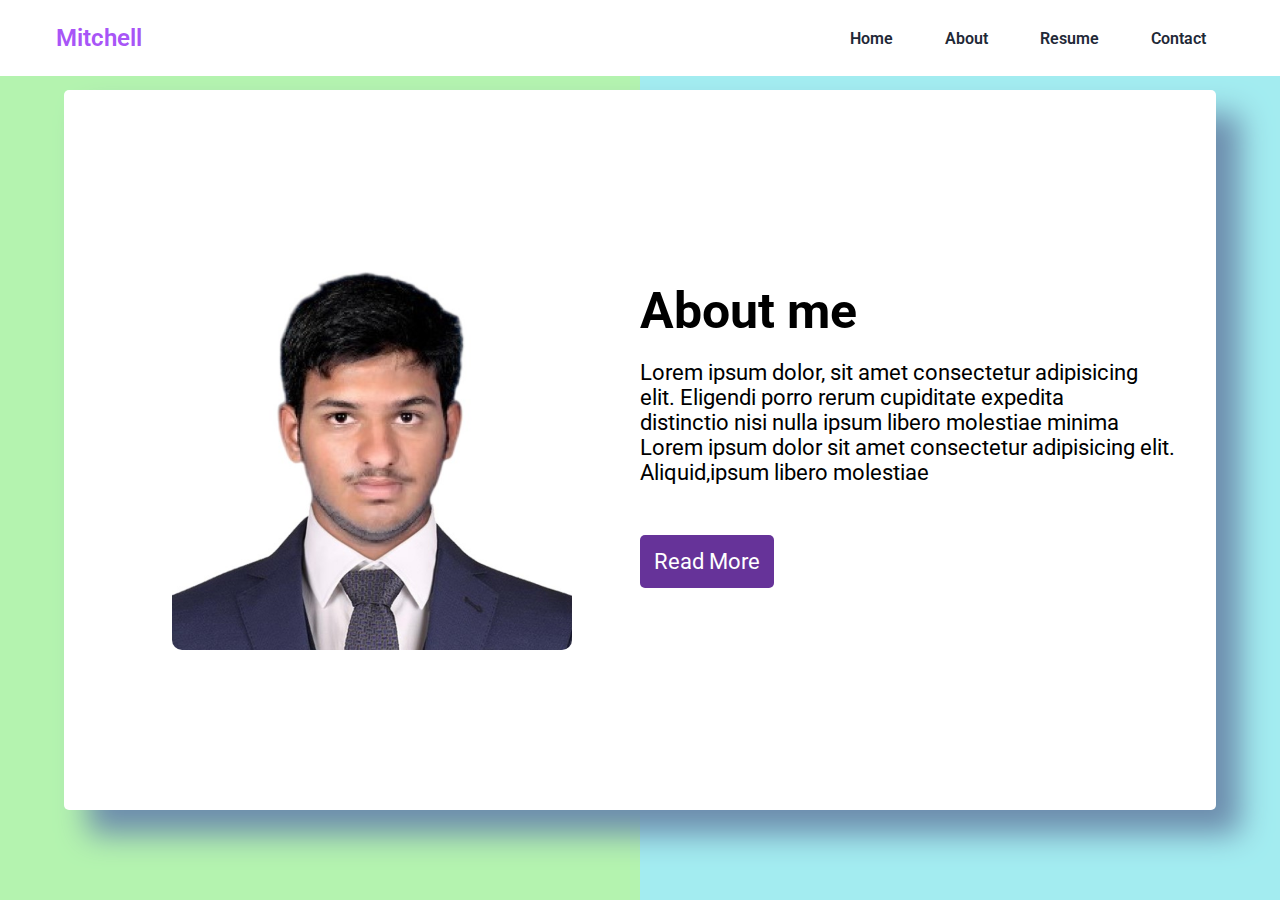
<file: about.html>
<!DOCTYPE html>
<html lang="en">
<head>
    <meta charset="UTF-8">
    <meta http-equiv="X-UA-Compatible" content="IE=edge">
    <meta name="viewport" content="width=device-width, initial-scale=1.0">
    <link rel="stylesheet" href="aboutstyle.css">
    <link rel="stylesheet" href="styles.css">
    <title>Preview About</title>
</head>
<body>
  <nav>
    <div class="nav__content">
      <div class="logo"><a href="#">Mitchell</a></div>
      <label for="check" class="checkbox">
        <i class="ri-menu-line"></i>
      </label>
      <input type="checkbox" name="check" id="check" />
      <ul>
        <li><a href="index.html">Home</a></li>
        <li><a href="about.html">About</a></li>
        <li><a href="https://drive.google.com/file/d/1vPb67wrJ94ApSTgm2vnWaOiIqZBl_Xlg/view?usp=sharing">Resume</a></li>
        <li><a href="mailto:saigowtham861@gmail.com.com">Contact</a></li>
      </ul>
    </div>
  </nav>

    <div class="wrapper">

        <div class="background-container">
            <div class="bg-1"></div>
            <div class="bg-2"></div>
    
        </div>
        <div class="about-container">
            
            <div class="image-container">
                <img src="/2022PECEC593.jpg" alt="">
                
            </div>

            <div class="text-container">
                <h1>About me</h1>
                <p>Lorem ipsum dolor, sit amet consectetur adipisicing elit. Eligendi porro rerum cupiditate expedita <br> distinctio nisi nulla ipsum libero molestiae minima Lorem ipsum dolor sit amet consectetur adipisicing elit. Aliquid,ipsum libero molestiae</p>
                <a href="">Read More</a>
            </div>
            
        </div>
    </div>
    

</body>
</html>
</file>
<file: aboutstyle.css>
@import url('https://fonts.googleapis.com/css2?family=Roboto:wght@300;400;500;700&display=swap');
*{
    padding: 0;
    margin: 0;
    box-sizing: border-box;
    font-family: 'Roboto', sans-serif;
}
.wrapper{
    position: relative;
    display: flex;
    justify-content: center;
    align-items: center;
}
.background-container{
    width: 100%;
    min-height: 100vh;
    display: flex; 
}
.bg-1{
    flex: 1;
    background-color: rgb(180, 243, 175);
}
.bg-2{
    flex: 1;
    background-color: rgb(163, 236, 240);
}
.about-container{
    width: 85%;
    min-height: 80vh;
    position: absolute;
    background-color: white;
    box-shadow: 24px 24px 30px #6d8dad;
    display: flex;
    justify-content: center;
    align-items: center;
    padding: 20px 40px;
    border-radius: 5px;
}
.image-container{
    flex: 1;
    display: flex;
    justify-content: center;
    align-items: center;
}
.image-container img {
    width: 500px;
    height: 500px;
    margin: 20px;
    border-radius: 10px;
}
.text-container{
    flex: 1;
    display: flex;
    justify-content: center;
    align-items: flex-start;
    flex-direction: column;
    font-size: 22px;
}
.text-container h1{
    font-size: 70px;
    padding: 20px 0px;
}
.text-container a{
    text-decoration: none;
    padding: 12px;
    margin: 50px 0px;
    background-color: rebeccapurple;
    border: 2px solid transparent;
    color: white;
    border-radius: 5px;
    transition: .3s all ease;
}
.text-container a:hover{
    background-color: transparent;
    color: black;
    border: 2px solid rebeccapurple;
}
@media screen and (max-width: 1600px){
    .about-container{
        width: 90%;
    }
    .image-container img{
        width: 400px;
        height: 400px;
    }
    .text-container h1{
        font-size: 50px;
    }
}
@media screen and (max-width: 1100px){
    .about-container{
        flex-direction: column;
    }
    .image-container img{
        width: 300px;
        height: 300px;
    }
    .text-container {
        align-items: center;
    }
}
</file>
<file: styles.css>
@import url("https://fonts.googleapis.com/css2?family=Poppins:wght@400;600;700&display=swap");

:root {
  --primary-color: #a855f7;
  --primary-color-dark: #9333ea;
  --secondary-color: #ca8a04;
  --text-dark: #1f2937;
  --text-light: #6b7280;
  --extra-light: #faf5ff;
  --max-width: 1200px;
}

* {
  padding: 0;
  margin: 0;
  box-sizing: border-box;
}

a {
  text-decoration: none;
}

body {
  font-family: "Poppins", sans-serif;
}

nav {
  width: 100%;
  position: fixed;
  top: 0;
  left: 0;
  background-color: #ffffff;
  z-index: 99;
}

.nav__content {
  max-width: var(--max-width);
  margin: auto;
  padding: 1.5rem 1rem;
  display: flex;
  align-items: center;
  justify-content: space-between;
}

nav .logo a {
  font-size: 1.5rem;
  font-weight: 600;
  color: var(--primary-color);
  transition: 0.3s;
}
nav .logo a:hover {
  color: var(--primary-color-dark);
}

nav .checkbox {
  display: none;
}

nav input {
  display: none;
}
nav .checkbox i {
  font-size: 2rem;
  color: var(--primary-color);
  cursor: pointer;
}

ul {
  display: flex;
  align-items: center;
  gap: 1rem;
  list-style: none;
  transition: left 0.3s;
}

ul li a {
  padding: 0.5rem 1rem;
  border: 2px solid transparent;
  text-decoration: none;
  font-weight: 600;
  color: var(--text-dark);
  transition: 0.3s;
}

ul li a:hover {
  border-top-color: var(--secondary-color);
  border-bottom-color: var(--secondary-color);
  color: var(--secondary-color);
}

.section {
  background-color: var(--extra-light);
}

.section__container {
  min-height: 100vh;
  max-width: var(--max-width);
  margin: auto;
  padding: 1rem;
  display: grid;
  grid-template-columns: repeat(2, 1fr);
  gap: 4rem;
}

.content {
  display: flex;
  flex-direction: column;
  justify-content: center;
}

.subtitle {
  letter-spacing: 2px;
  color: var(--text-light);
  font-weight: 600;
  margin-bottom: 0.5rem;
}

.title {
  font-size: 2.5rem;
  font-weight: 400;
  line-height: 3rem;
  color: var(--text-dark);
  margin-bottom: 1rem;
}

.title span {
  font-weight: 600;
}

.description {
  line-height: 1.5rem;
  color: var(--text-light);
  margin-bottom: 2rem;
}

.action__btns {
  display: flex;
  gap: 1rem;
}

.action__btns button {
  font-size: 1rem;
  font-weight: 600;
  letter-spacing: 2px;
  padding: 1rem 2rem;
  outline: none;
  border: 2px solid var(--primary-color);
  border-radius: 10px;
  transition: 0.3s;
  cursor: pointer;
}

.hire__me {
  background-color: var(--primary-color);
  color: #ffffff;
}

.hire__me:hover {
  background-color: var(--primary-color-dark);
}

.portfolio {
  color: var(--primary-color);
}

.portfolio:hover {
  background-color: var(--primary-color-dark);
  color: #ffffff;
}

.image {
  display: grid;
  place-items: center;
}

.image img {
  width: min(25rem, 90%);
  border-radius: 20px;
}

@media (width < 750px) {
  nav .checkbox {
    display: block;
  }

  ul {
    position: absolute;
    width: 100%;
    height: calc(100vh - 85px);
    left: -100%;
    top: 85px;
    background-color: var(--extra-light);
    flex-direction: column;
    justify-content: center;
    gap: 3rem;
  }

  nav #check:checked ~ ul {
    left: 0;
  }

  ul li a {
    font-size: 1.25rem;
  }

  .section__container {
    padding: 10rem 1rem 5rem 1rem;
    text-align: center;
    grid-template-columns: repeat(1, 1fr);
  }

  .image {
    grid-area: 1/1/2/2;
  }

  .action__btns {
    margin: auto;
  }
}
</file>
